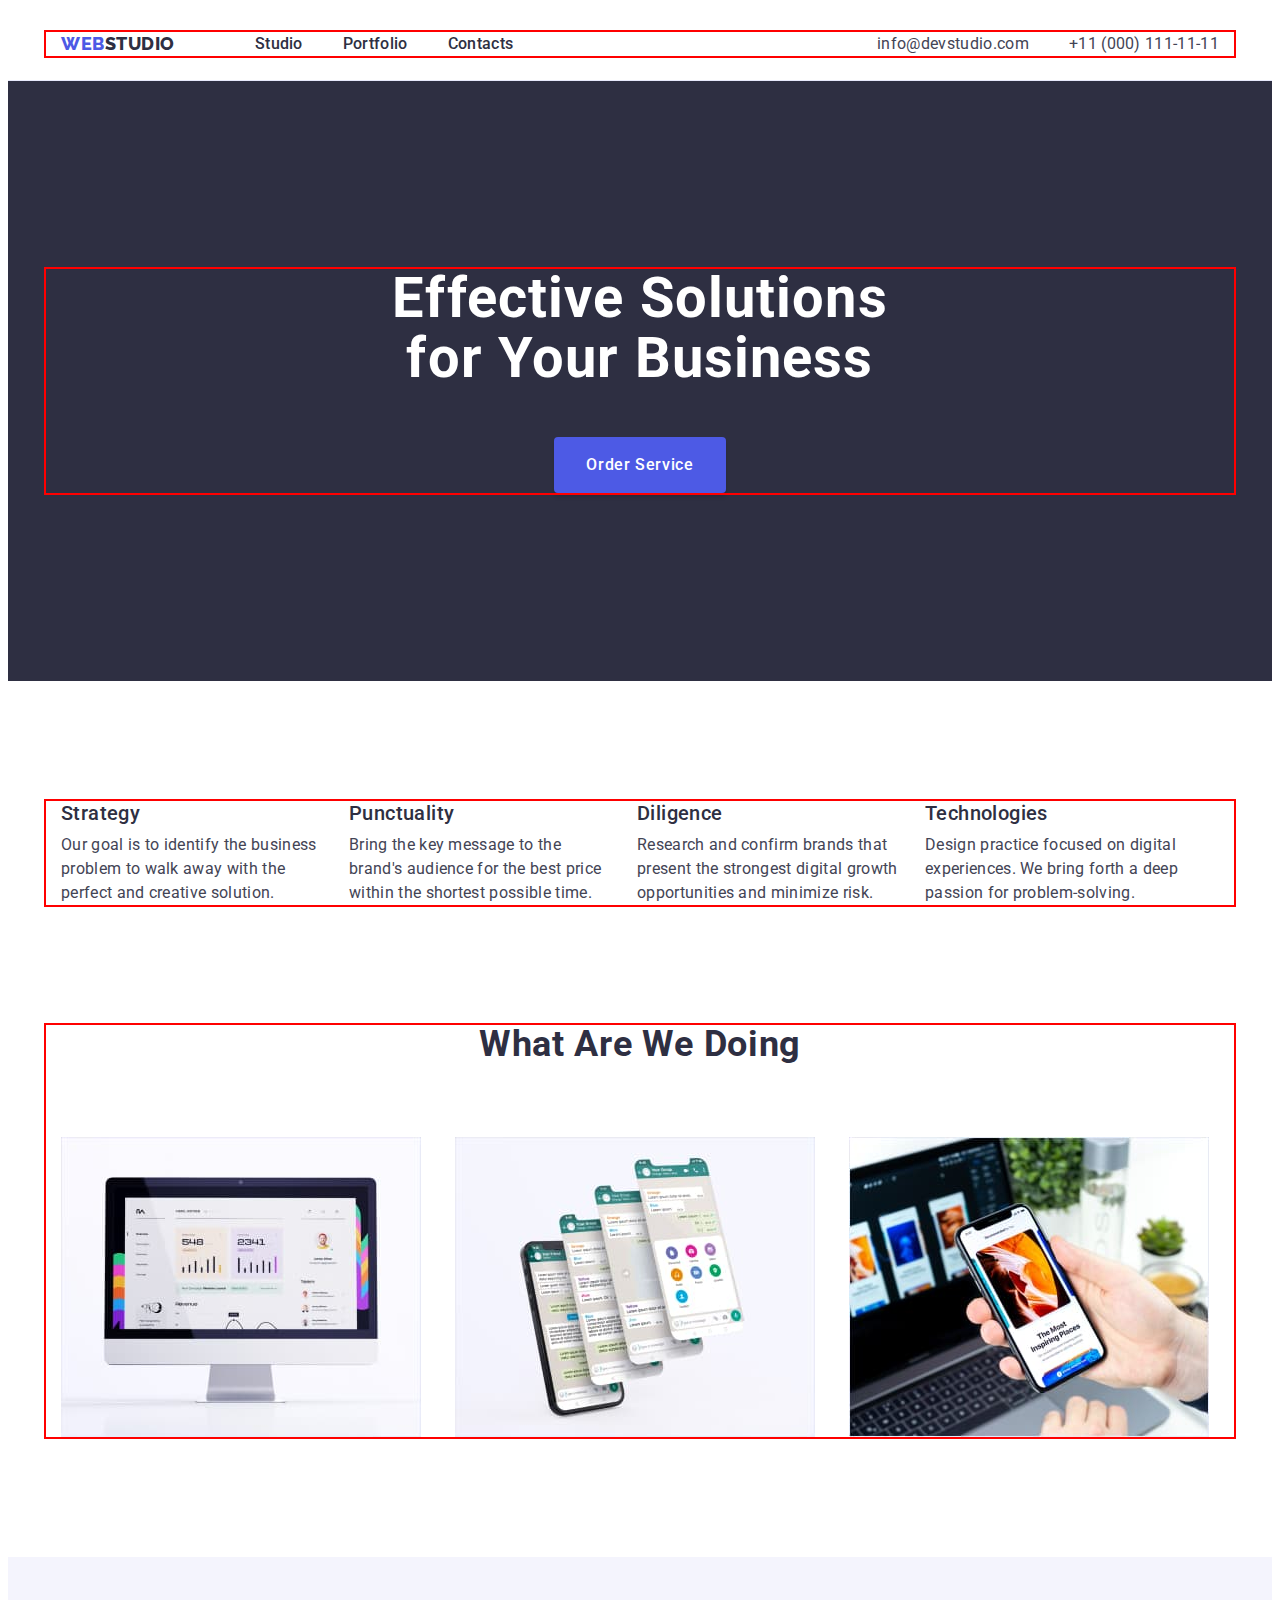
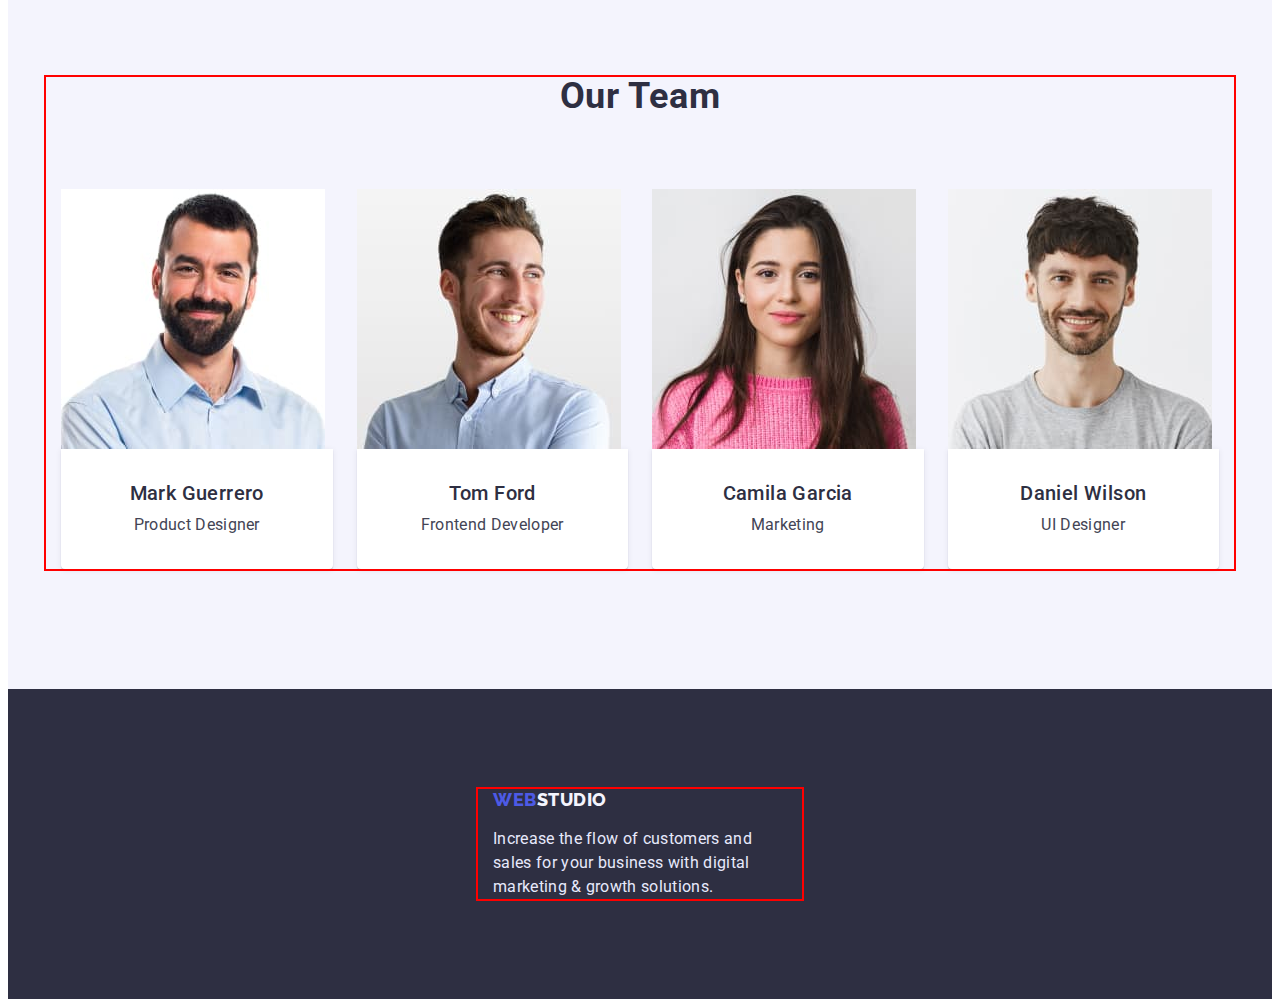
<file: index.html>
<!DOCTYPE html>
<html lang="en">
  <head>
    <meta charset="UTF-8" />
    <meta http-equiv="X-UA-Compatible" content="IE=edge" />
    <meta name="viewport" content="width=device-width, initial-scale=1.0" />
    <title>WebStudio</title>
    <link rel="preconnect" href="https://fonts.googleapis.com" />
    <link rel="preconnect" href="https://fonts.gstatic.com" crossorigin />
    <link
      href="https://fonts.googleapis.com/css2?family=Raleway:wght@800&family=Roboto:wght@400;500;700;900&display=swap"
      rel="stylesheet"
    />
    <link
      rel="stylesheet"
      href="https://cdnjs.cloudflare.com/ajax/libs/modern-normalize/1.1.0/modern-normalize.min.css"
      integrity="sha512-wpPYUAdjBVSE4KJnH1VR1HeZfpl1ub8YT/NKx4PuQ5NmX2tKuGu6U/JRp5y+Y8XG2tV+wKQpNHVUX03MfMFn9Q=="
      crossorigin="anonymous"
      referrerpolicy="no-referrer"
    />
    <link rel="stylesheet" href="./css/styles.css" />
  </head>
  <body>
    <header class="header">
      <div class="container header-container">
        <nav class="header-nav">
          <a class="header-logo link" href="./index.html"
            >WEB<span class="header-logo-part">Studio</span></a
          >
          <ul class="header-list list">
            <li class="header-item">
              <a class="header-link link" href="./index.html">Studio</a>
            </li>
            <li class="header-item">
              <a class="header-link link" href="./portfolio.html">Portfolio</a>
            </li>
            <li class="header-item">
              <a class="header-link link" href="">Contacts</a>
            </li>
          </ul>
        </nav>
        <address class="address">
          <ul class="header-contact-list list">
            <li class="header-contact-item">
              <a
                class="header-contact-link link"
                href="mailto:info@devstudio.com"
                >info@devstudio.com</a
              >
            </li>
            <li class="header-contact-item">
              <a class="header-contact-link link" href="tel:+110001111111"
                >+11 (000) 111-11-11</a
              >
            </li>
          </ul>
        </address>
      </div>
    </header>
    <main>
      <section class="hero">
        <div class="container hero-container">
          <h1 class="hero-title">Effective Solutions for Your Business</h1>
          <button type="button" class="hero-btn">Order Service</button>
        </div>
      </section>
      <section class="qualities section">
        <div class="container qualities-container">
          <h2 hidden class="qualities-title">Advantages</h2>
          <ul class="qualities-list list">
            <li class="qualities-item">
              <h3 class="qualities-name">Strategy</h3>
              <p class="qualities-text">
                Our goal is to identify the business problem to walk away with
                the perfect and creative solution.
              </p>
            </li>
            <li class="qualities-item">
              <h3 class="qualities-name">Punctuality</h3>
              <p class="qualities-text">
                Bring the key message to the brand's audience for the best price
                within the shortest possible time.
              </p>
            </li>
            <li class="qualities-item">
              <h3 class="qualities-name">Diligence</h3>
              <p class="qualities-text">
                Research and confirm brands that present the strongest digital
                growth opportunities and minimize risk.
              </p>
            </li>
            <li class="qualities-item">
              <h3 class="qualities-name">Technologies</h3>
              <p class="qualities-text">
                Design practice focused on digital experiences. We bring forth a
                deep passion for problem-solving.
              </p>
            </li>
          </ul>
        </div>
      </section>
      <section class="creation section">
        <div class="container">
          <h2 class="creation-title">What Are We Doing</h2>
          <ul class="creation-list list">
            <li class="creation-item">
              <img src="./images/computer.jpg" alt="computer" width="360" />
            </li>
            <li class="creation-item">
              <img src="./images/messenger.jpg" alt="messenger" width="360" />
            </li>
            <li class="creation-item">
              <img src="./images/phone.jpg" alt="phone" width="360" />
            </li>
          </ul>
        </div>
      </section>
      <section class="team section">
        <div class="container team-container">
          <h2 class="team-title">Our Team</h2>
          <ul class="team-list list">
            <li class="team-item">
              <img src="./images/mark.jpg" alt="Mark Guerrero" width="264" />
              <div class="team-text">
                <h3 class="team-worker-name">Mark Guerrero</h3>
                <p class="team-worker-position">Product Designer</p>
              </div>
            </li>
            <li class="team-item">
              <img src="./images/tom.jpg" alt="Tom Ford" width="264" />
              <div class="team-text">
                <h3 class="team-worker-name">Tom Ford</h3>
                <p class="team-worker-position">Frontend Developer</p>
              </div>
            </li>
            <li class="team-item">
              <img src="./images/camila.jpg" alt="Camila Garcia" width="264" />
              <div class="team-text">
                <h3 class="team-worker-name">Camila Garcia</h3>
                <p class="team-worker-position">Marketing</p>
              </div>
            </li>
            <li class="team-item">
              <img src="./images/daniel.jpg" alt="Daniel Wilson" width="264" />
              <div class="team-text">
                <h3 class="team-worker-name">Daniel Wilson</h3>
                <p class="team-worker-position">UI Designer</p>
              </div>
            </li>
          </ul>
        </div>
      </section>
    </main>
    <footer class="footer">
      <div class="container footer-container">
        <a class="footer-logo link" href="./index.html"
          >WEB<span class="footer-logo-part">Studio</span></a
        >
        <p class="footer-text">
          Increase the flow of customers and sales for your business with
          digital marketing & growth solutions.
        </p>
      </div>
    </footer>
  </body>
</html>
</file>
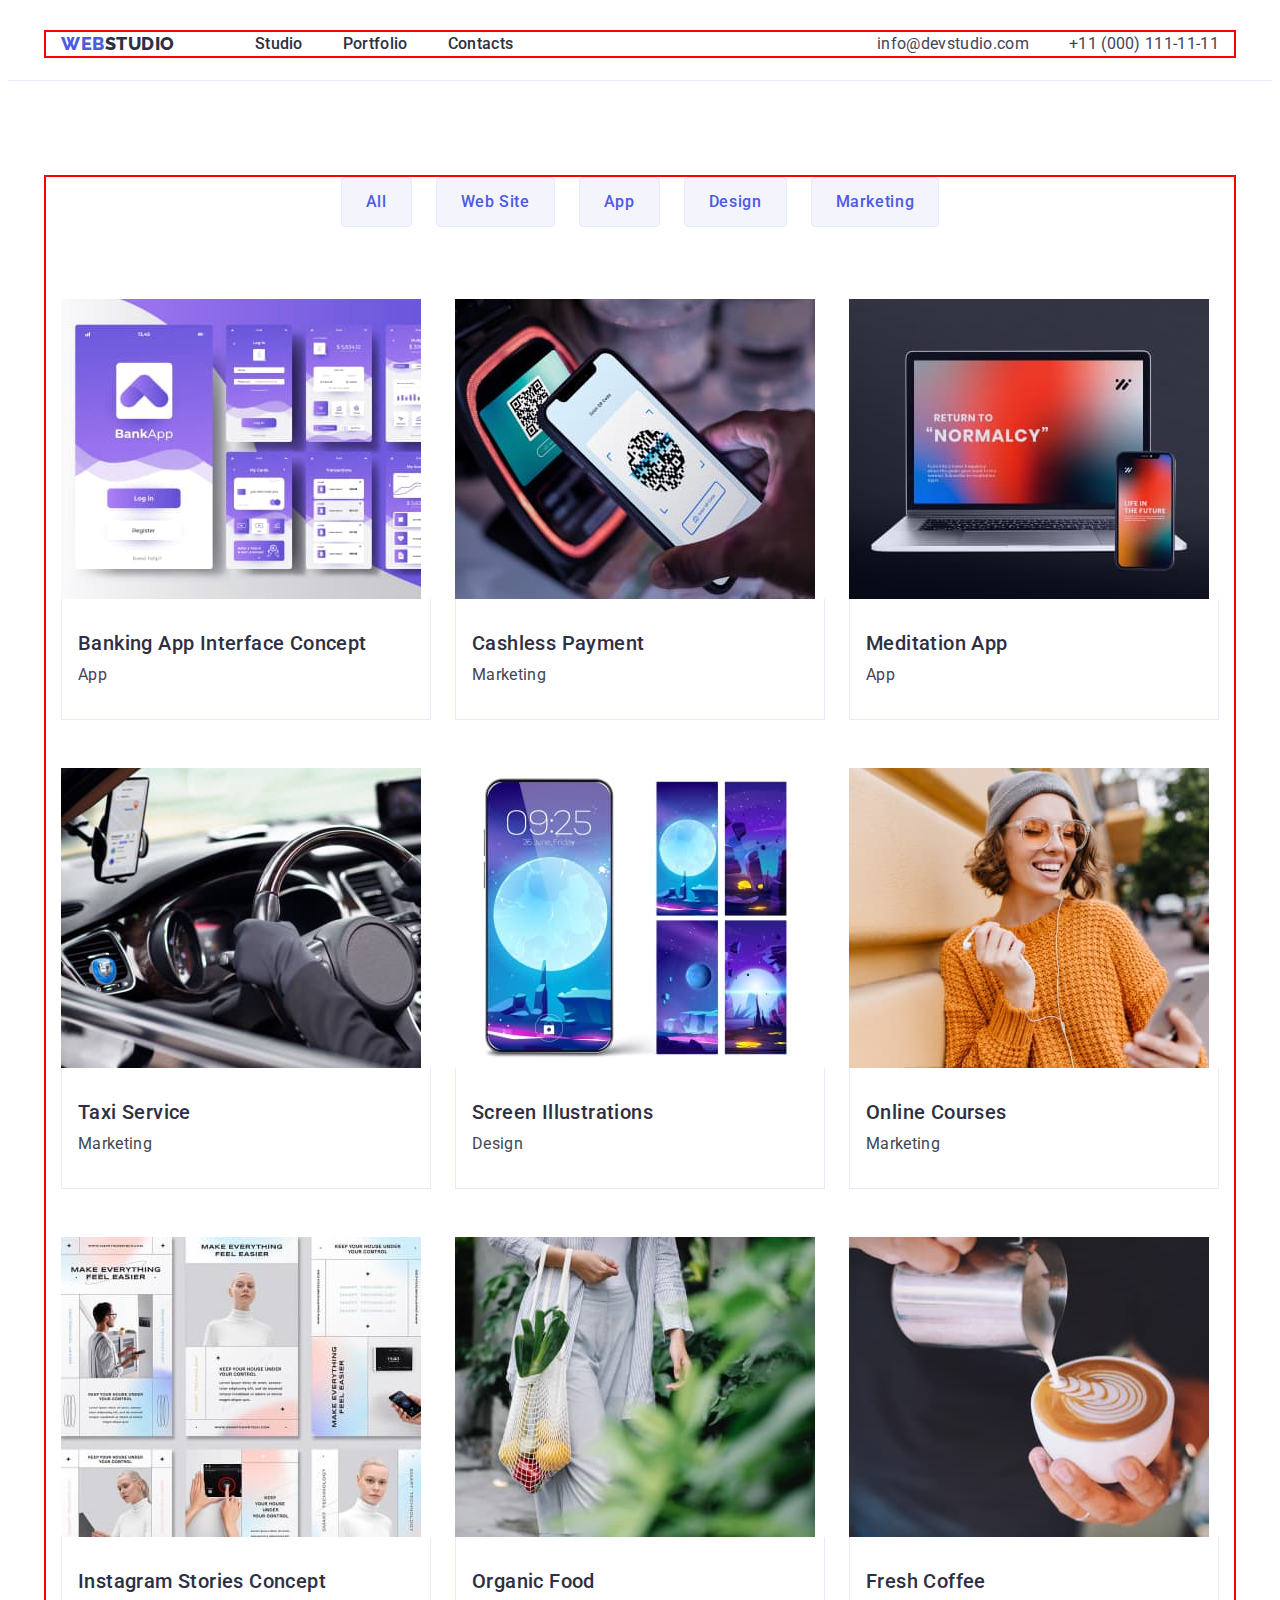
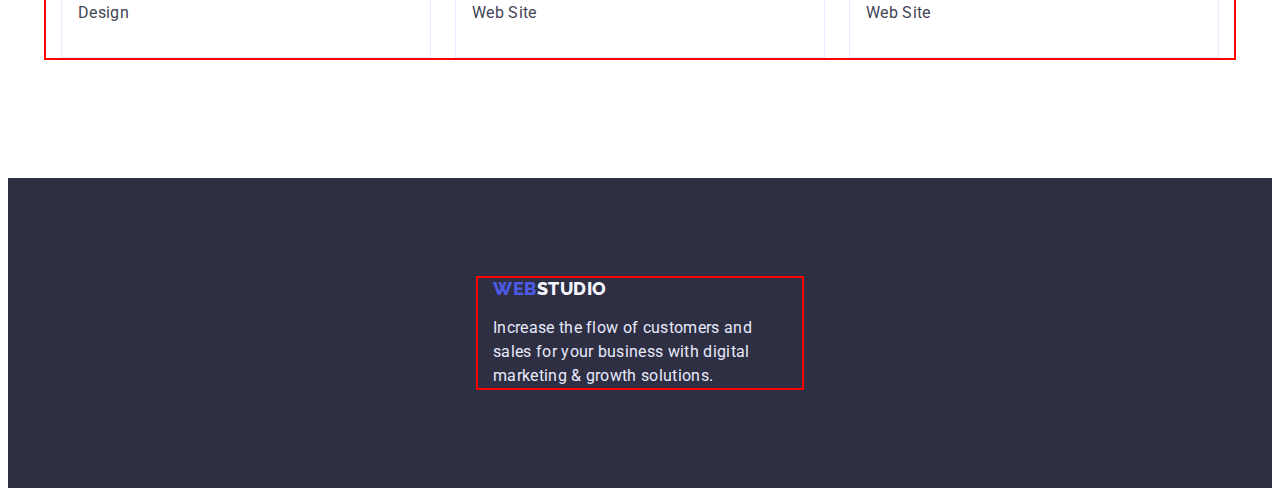
<file: portfolio.html>
<!DOCTYPE html>
<html lang="en">
  <head>
    <meta charset="UTF-8" />
    <meta http-equiv="X-UA-Compatible" content="IE=edge" />
    <meta name="viewport" content="width=device-width, initial-scale=1.0" />
    <title>WebStudio</title>
    <link rel="preconnect" href="https://fonts.googleapis.com" />
    <link rel="preconnect" href="https://fonts.gstatic.com" crossorigin />
    <link
      href="https://fonts.googleapis.com/css2?family=Raleway:wght@800&family=Roboto:wght@400;500;700;900&display=swap"
      rel="stylesheet"
    />
    <link
      rel="stylesheet"
      href="https://cdnjs.cloudflare.com/ajax/libs/modern-normalize/1.1.0/modern-normalize.min.css"
      integrity="sha512-wpPYUAdjBVSE4KJnH1VR1HeZfpl1ub8YT/NKx4PuQ5NmX2tKuGu6U/JRp5y+Y8XG2tV+wKQpNHVUX03MfMFn9Q=="
      crossorigin="anonymous"
      referrerpolicy="no-referrer"
    />
    <link rel="stylesheet" href="./css/styles.css" />
  </head>
  <body>
    <header class="header">
      <div class="container header-container">
        <nav class="header-nav">
          <a class="header-logo link" href="./index.html"
            >WEB<span class="header-logo-part">Studio</span></a
          >
          <ul class="header-list list">
            <li class="header-item">
              <a class="header-link link" href="./index.html">Studio</a>
            </li>
            <li class="header-item">
              <a class="header-link link" href="./portfolio.html">Portfolio</a>
            </li>
            <li class="header-item">
              <a class="header-link link" href="">Contacts</a>
            </li>
          </ul>
        </nav>
        <address class="address">
          <ul class="header-contact-list list">
            <li class="header-contact-item">
              <a
                class="header-contact-link link"
                href="mailto:info@devstudio.com"
                >info@devstudio.com</a
              >
            </li>
            <li class="header-contact-item">
              <a class="header-contact-link link" href="tel:+110001111111"
                >+11 (000) 111-11-11</a
              >
            </li>
          </ul>
        </address>
      </div>
    </header>
    <main>
      <section class="portfolio section">
        <div class="container portfolio-container">
          <h1 hidden class="portfolio-title">Portfolio</h1>
          <ul class="portfolio-btn-list list">
            <li class="portfolio-btn-item">
              <button type="button" class="portfolio-btn">All</button>
            </li>
            <li class="portfolio-btn-item">
              <button type="button" class="portfolio-btn">Web Site</button>
            </li>
            <li class="portfolio-btn-item">
              <button type="button" class="portfolio-btn">App</button>
            </li>
            <li class="portfolio-btn-item">
              <button type="button" class="portfolio-btn">Design</button>
            </li>
            <li class="portfolio-btn-item">
              <button type="button" class="portfolio-btn">Marketing</button>
            </li>
          </ul>
          <ul class="portfolio-card-list list">
            <li class="portfolio-card-item">
              <a class="link" href="">
                <img
                  src="./images/bank-app.jpg"
                  alt="Banking app interface"
                  width="360"
                />
                <div class="portfolio-card-content">
                  <h2 class="portfolio-card-title">
                    Banking App Interface Concept
                  </h2>
                  <p class="portfolio-card-text">App</p>
                </div>
              </a>
            </li>
            <li class="portfolio-card-item">
              <a class="link" href="">
                <img
                  src="./images/payment.jpg"
                  alt="Cashless payment"
                  width="360"
                />
                <div class="portfolio-card-content">
                  <h2 class="portfolio-card-title">Cashless Payment</h2>
                  <p class="portfolio-card-text">Marketing</p>
                </div>
              </a>
            </li>
            <li class="portfolio-card-item">
              <a class="link" href="">
                <img
                  src="./images/maditation-app.jpg"
                  alt="Laptop and phone with a meditation app"
                  width="360"
                />
                <div class="portfolio-card-content">
                  <h2 class="portfolio-card-title">Meditation App</h2>
                  <p class="portfolio-card-text">App</p>
                </div>
              </a>
            </li>
            <li class="portfolio-card-item">
              <a class="link" href="">
                <img src="./images/taxi-service.jpg" alt="Taxi" width="360" />
                <div class="portfolio-card-content">
                  <h2 class="portfolio-card-title">Taxi Service</h2>
                  <p class="portfolio-card-text">Marketing</p>
                </div>
              </a>
            </li>
            <li class="portfolio-card-item">
              <a class="link" href="">
                <img
                  src="./images/screens.jpg"
                  alt="Phone screens"
                  width="360"
                />
                <div class="portfolio-card-content">
                  <h2 class="portfolio-card-title">Screen Illustrations</h2>
                  <p class="portfolio-card-text">Design</p>
                </div>
              </a>
            </li>
            <li class="portfolio-card-item">
              <a class="link" href="">
                <img
                  src="./images/online-courses.jpg"
                  alt="Communication by phone"
                  width="360"
                />
                <div class="portfolio-card-content">
                  <h2 class="portfolio-card-title">Online Courses</h2>
                  <p class="portfolio-card-text">Marketing</p>
                </div>
              </a>
            </li>
            <li class="portfolio-card-item">
              <a class="link" href="">
                <img
                  src="./images/inst-stories.jpg"
                  alt="Instagram stories"
                  width="360"
                />
                <div class="portfolio-card-content">
                  <h2 class="portfolio-card-title">
                    Instagram Stories Concept
                  </h2>
                  <p class="portfolio-card-text">Design</p>
                </div>
              </a>
            </li>
            <li class="portfolio-card-item">
              <a class="link" href="">
                <img
                  src="./images/food.jpg"
                  alt="Vegetables and fruits"
                  width="360"
                />
                <div class="portfolio-card-content">
                  <h2 class="portfolio-card-title">Organic Food</h2>
                  <p class="portfolio-card-text">Web Site</p>
                </div>
              </a>
            </li>
            <li class="portfolio-card-item">
              <a class="link" href="">
                <img
                  src="./images/coffee.jpg"
                  alt="Cup of coffee"
                  width="360"
                />
                <div class="portfolio-card-content">
                  <h2 class="portfolio-card-title">Fresh Coffee</h2>
                  <p class="portfolio-card-text">Web Site</p>
                </div>
              </a>
            </li>
          </ul>
        </div>
      </section>
    </main>
    <footer class="footer">
      <div class="container footer-container">
        <a class="footer-logo link" href="./index.html"
          >WEB<span class="footer-logo-part">Studio</span></a
        >
        <p class="footer-text">
          Increase the flow of customers and sales for your business with
          digital marketing & growth solutions.
        </p>
      </div>
    </footer>
  </body>
</html>
</file>
<file: css/styles.css>
:root{
    --first-main-color: #2E2F42;
    --second-main-color: #434455;
    --third-main-color: #4D5AE5;
    --hover-color: #404BBF;
    --white-color: #FFFFFF;
    --cloud-color: #F4F4FD;
    --cornflower-color: #E7E9FC;
}

p,
h1,
h2,
h3,
h4,
h5,
h6{
   margin: 0; 
}

ul{
    padding-left: 0;
    margin: 0;
}

body{
    font-family:'Roboto', sans-serif;
}

.link{
    text-decoration: none;
}

.list{
    list-style: none;
}

.container{
    max-width: 1158px;
    padding-left: 15px;
    padding-right: 15px;
    margin-left: auto;
    margin-right: auto;
    outline: 2px solid red;
}

.section{
    padding-top: 120px;
    padding-bottom: 120px;
}

img{
    display: block;
    max-width: 100%;
    height: auto;
}

/* -------------------HEADER-------------------- */

.header{
  padding-top: 24px;
  padding-bottom: 24px;
  border-bottom: 1px solid #E7E9FC;
}

.header-container{
    display: flex;
    align-items: center;
}

.header-nav{
    display: flex;
    align-items: center;
    margin-right: auto;
}

.header-logo{
    font-family: 'Raleway', sans-serif;
    font-weight: 800;
    font-size: 18px;
    line-height: 1.17;
    letter-spacing: 0.03em;
    text-transform: uppercase;
    color: var(--third-main-color);
    margin-right: 80px;
}

.header-logo-part{
    color: var(--first-main-color);
}

.header-list{
    display: flex;
    gap: 40px;
}

.header-link{
    font-weight: 500;
    font-size: 16px;
    line-height: 1.5;
    letter-spacing: 0.02em;
    color: var(--first-main-color);
}

.header-contact-link{
    font-weight: 400;
    font-size: 16px;
    line-height: 1.5;
    letter-spacing: 0.02em;
    color: var(--second-main-color);
}

.header-link:hover,
.header-link:focus {
    color: var(--hover-color);
}

.header-contact-link:hover,
.header-contact-link:focus:focus {
    color: var(--hover-color);
}

.address{
    font-style: normal;
}

.header-contact-list{
    display: flex;
    gap: 40px;
}

/* ----------------------HERO------------------- */

.hero{
    background-color: var(--first-main-color);
    text-align: center;
    padding-top: 188px;
    padding-bottom: 188px;
}

.hero-title{
    font-size: 56px;
    line-height: 1.07;
    letter-spacing: 0.02em;
    color: var(--white-color);
    margin-bottom: 48px;
    width: 496px;
    margin-left: auto;
    margin-right: auto;
} 

.hero-btn{
    font-family: 'Roboto', sans-serif;
    font-weight: 500;
    font-size: 16px;
    line-height: 1.5;
    letter-spacing: 0.04em;
    color: var(--white-color);
    background-color: var(--third-main-color);
    cursor: pointer;
    padding: 16px 32px;
    box-shadow: 0px 4px 4px rgba(0, 0, 0, 0.15);
    border-radius: 4px;
    border: 0;
}

.hero-btn:hover,
.hero-btn:focus{
    background-color: var(--hover-color);
}

/* -----------------QUALITIES------------------ */

.qualities-item{
    max-width: 264px;
}

.qualities-list{
    display: flex;
    align-items: center;
    gap: 24px;
}

.qualities-name{
    font-weight: 500;
    font-size: 20px;
    line-height: 1.2;
    letter-spacing: 0.02em;
    color: var(--first-main-color);
    margin-bottom: 8px;
}

.qualities-text{
    font-size: 16px;
    line-height: 1.5;
    letter-spacing: 0.02em;
    color: var(--second-main-color); 
}

/* -----------------CREATION------------------- */

.creation{
    padding-top: 0;
}

.creation-title{
    font-size: 36px;
    line-height: 1.11;
    letter-spacing: 0.02em;
    text-align: center;
    text-transform: capitalize;
    color: var(--first-main-color);
    margin-bottom: 72px;
}

.creation-list{
    display: flex;
    align-items: center;
    gap: 24px;
}

.creation-item{
    width: calc((100% - 48px) / 3);
}

/* --------------------TEAM-------------------- */

.team{
    background: var(--cloud-color);
}

.team-list{
    display: flex;
    gap: 24px;
}

.team-item{
    width: calc((100% - 72px) / 4);
}

.team-text{
    padding: 32px 0;
    background: var(--white-color);
    box-shadow: 0px 1px 6px rgba(46, 47, 66, 0.08), 0px 1px 1px rgba(46, 47, 66, 0.16), 0px 2px 1px rgba(46, 47, 66, 0.08);
    border-radius: 0px 0px 4px 4px;
}

.team-title{
    font-size: 36px;
    line-height: 1.11;
    letter-spacing: 0.02em;
    text-align: center;
    text-transform: capitalize;
    color: var(--first-main-color);
    margin-bottom: 72px;
}

.team-worker-name{
    font-weight: 500;
    font-size: 20px;
    line-height: 1.2;
    letter-spacing: 0.02em;
    color: var(--first-main-color);
    text-align: center;
    margin-bottom: 8px;
}

.team-worker-position{
    line-height: 1.5;
    letter-spacing: 0.02em;
    color: var(--second-main-color);
    text-align: center;
}

/* --------------------FOOTER------------------ */

.footer{
    background-color: var(--first-main-color);
    padding-top: 100px;
    padding-bottom: 100px;
   
}

.footer-container{
    width: 294px;
    /* margin-left: 110px; */
    text-align: start;
    
}

.footer-logo{
    font-family: 'Raleway', sans-serif;
    font-weight: 800;
    font-size: 18px;
    line-height: 1.17;
    letter-spacing: 0.03em;
    text-transform: uppercase;
    color: var(--third-main-color);
}

.footer-logo-part{
    font-family: 'Raleway', sans-serif;
    font-size: 18px;
    line-height: 1.16;
    letter-spacing: 0.03em;
    text-transform: uppercase;
    color: var(--cloud-color);
}

.footer-text{
    line-height: 1.5;
    letter-spacing: 0.02em;
    color: var(--cornflower-color);
    margin-top: 16px;
    max-width: 264px;
}

/* ------------------PORTFOLIO-------------------- */

.portfolio{
    padding-top: 96px;
}

.portfolio-btn-list{
    display: flex;
    justify-content: center;
    gap: 24px;
    margin-bottom: 72px;
}

.portfolio-btn{
    font-family: 'Roboto', sans-serif;
    font-weight: 500;
    font-size: 16px;
    line-height: 1.5;
    letter-spacing: 0.04em;
    color: var(--third-main-color);
    background-color: var(--cloud-color);
    cursor: pointer;
    padding: 12px 24px;
    border: 1px solid #E7E9FC;
    border-radius: 4px;
}

.portfolio-btn:hover,
.portfolio-btn:focus{
    color: var(--white-color);
    background-color: var(--hover-color);
    border: 0;
    box-shadow: 0px 3px 1px rgba(0, 0, 0, 0.1), 0px 2px 1px rgba(0, 0, 0, 0.08), 0px 2px 2px rgba(0, 0, 0, 0.12);
    border-radius: 4px;
}

.portfolio-card-list{
    display: flex;
    flex-wrap: wrap;
    gap: 48px 24px;
}

.portfolio-card-content{
    background: var(--white-color);
    border: 1px solid var(--cornflower-color);
    border-top: none;
    padding-top: 32px;
    padding-bottom: 32px;
    padding-left: 16px;
}

.portfolio-card-title{
    font-weight: 500;
    font-size: 20px;
    line-height: 1.2;
    letter-spacing: 0.02em;
    color: var(--first-main-color);
    margin-bottom: 8px;
}

.portfolio-card-text{
    line-height: 1.5;
    letter-spacing: 0.02em;
    color: var(--second-main-color); 
}

.portfolio-card-item{
    width: calc((100% - 48px) / 3);
}
</file>
